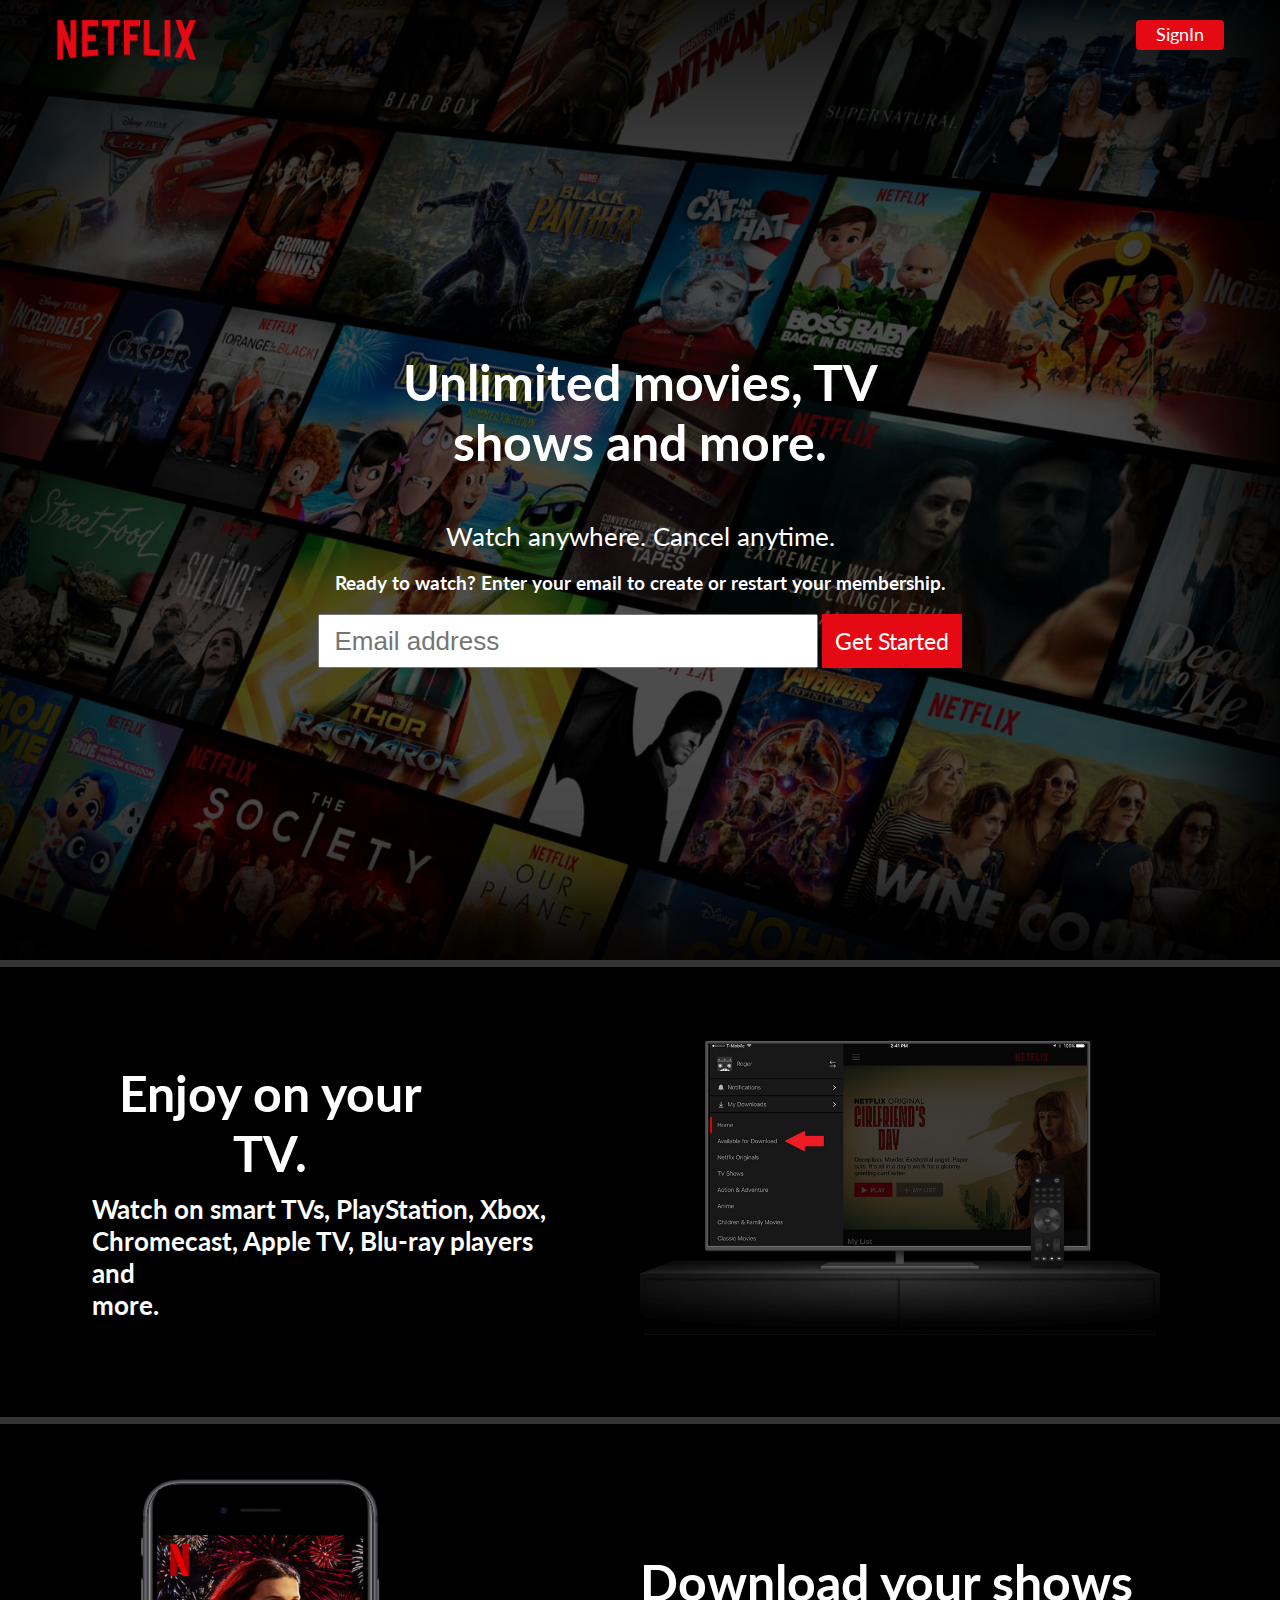
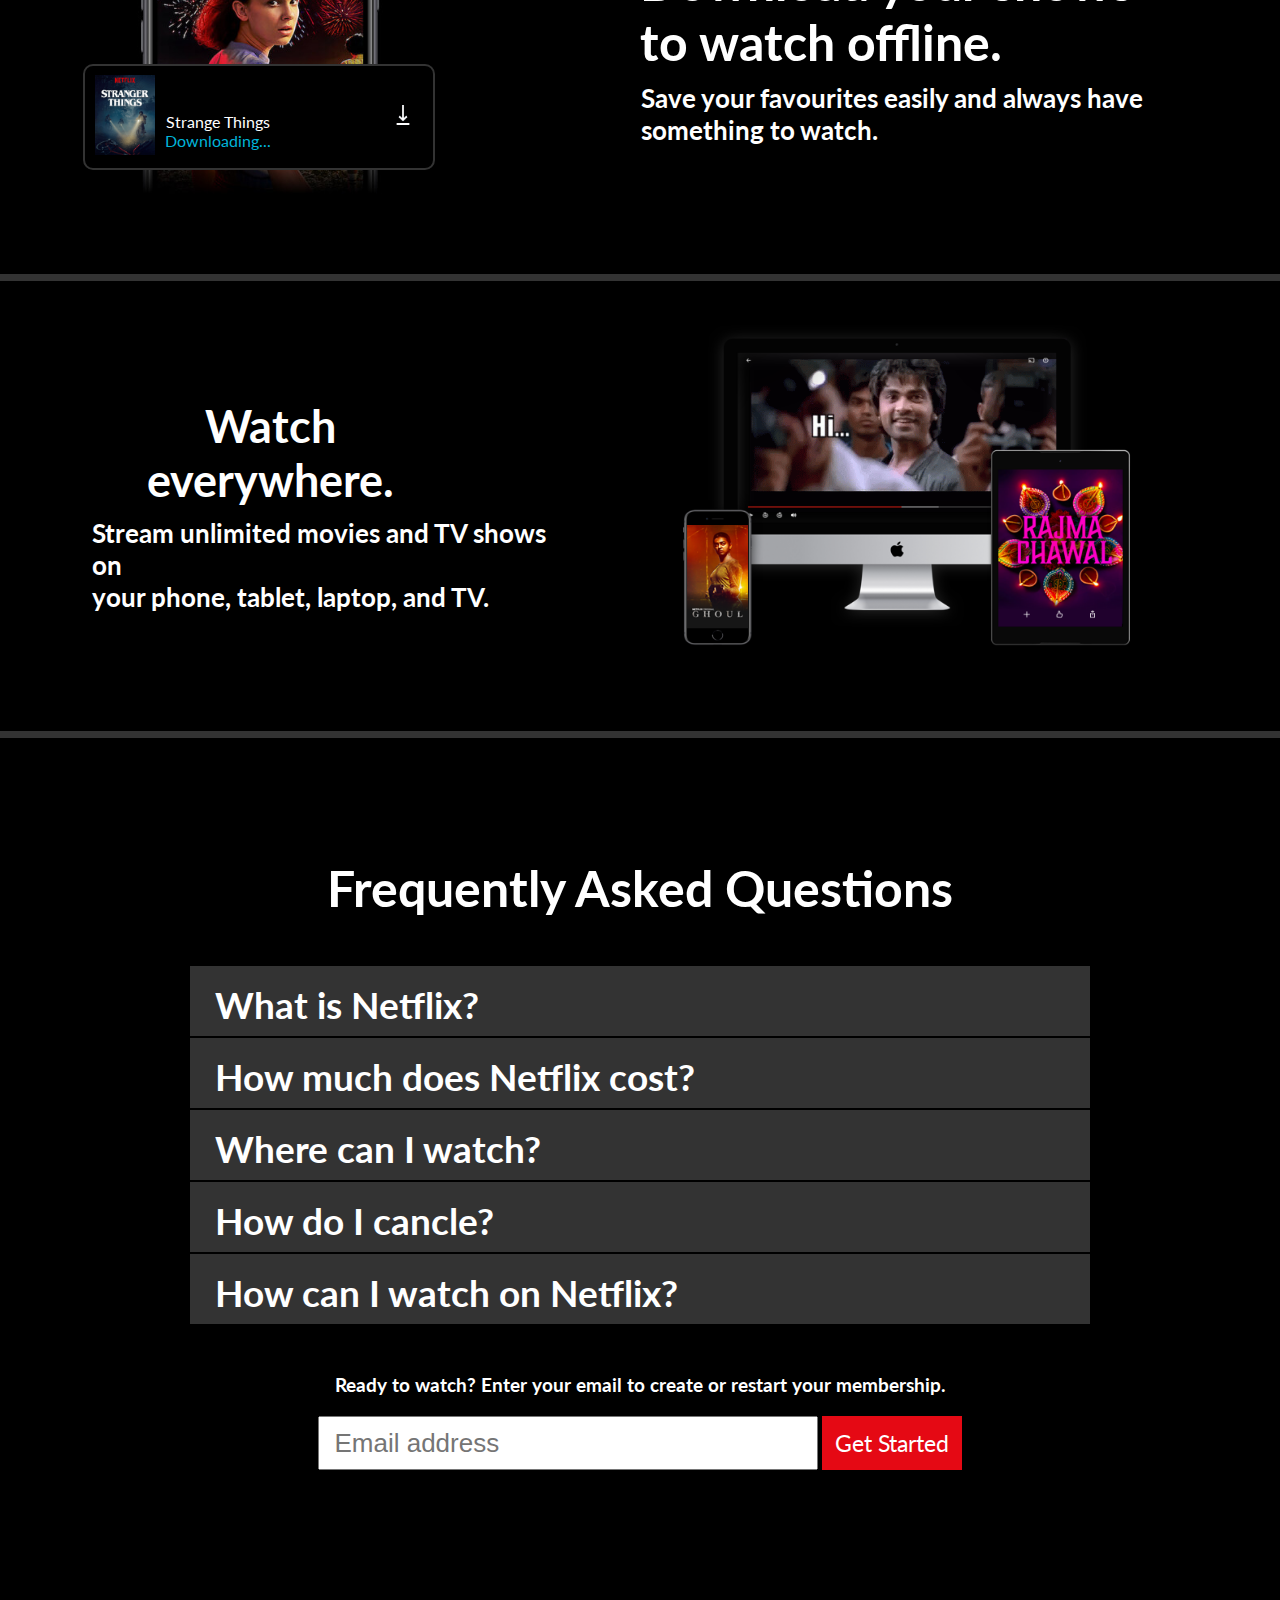
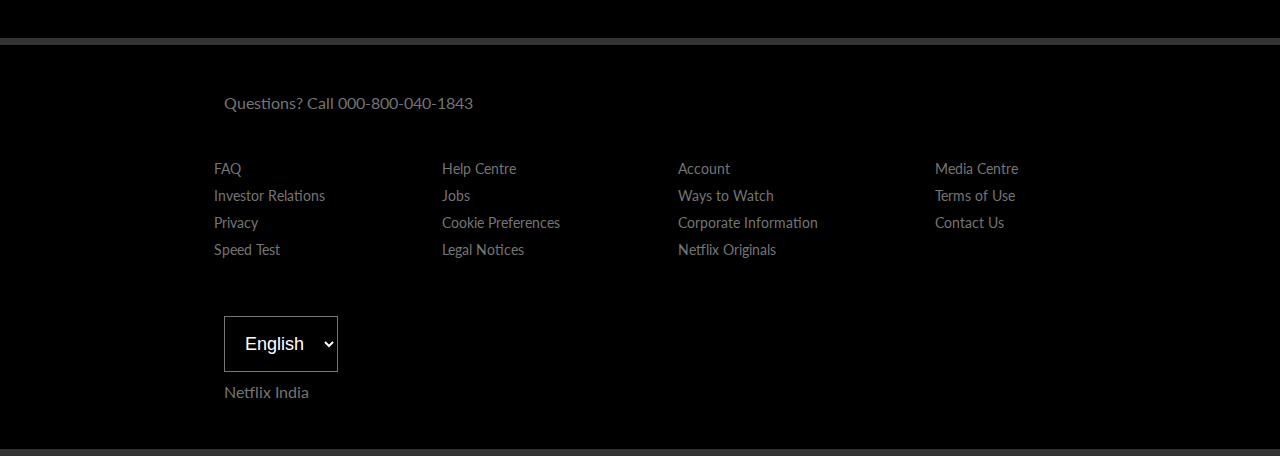
<file: index.html>
<!DOCTYPE html>
<html lang="en">
<head>
  <meta charset="UTF-8">
  <meta http-equiv="X-UA-Compatible" content="IE=edge">
  <meta name="viewport" content="width=device-width, initial-scale=1.0">
  <link rel="stylesheet" href="style.css">
  <link rel="stylesheet"  media ="screen and (max-width:600px)" href="mobile.css">
  <link rel="stylesheet" href="https://cdnjs.cloudflare.com/ajax/libs/font-awesome/5.15.2/css/all.min.css" integrity="sha512-HK5fgLBL+xu6dm/Ii3z4xhlSUyZgTT9tuc/hSrtw6uzJOvgRr2a9jyxxT1ely+B+xFAmJKVSTbpM/CuL7qxO8w==" crossorigin="anonymous" />
  <title>Netflix -- watch Movies Anywhere</title>
</head>
<body>
  <!-- Showcase -->
<div class="showcase">
  <header>
    <div class="showcase-top">
      <div class="nav">
        <img src="img/logo.png" alt="Netflix">
        <a href="#" class="btn btn-rounded">SignIn</a>
      </div>
    </div>
    <div class="showcase-content">
        <h1>Unlimited movies, TV<br> <span>shows and more.</span></h1>
        <p>Watch anywhere. Cancel anytime.</p>
        <h3>Ready to watch? Enter your email to create or restart your membership.</h3>
      <div class="showcase-search">
        <input type="text" placeholder="  Email address">
        <a href="#" class="btn btn-xl">Get Started <i class="fas fa-chevron-right"></i></a>
      </div>
    </div>
  </header>
</div>
<!-- Main Section -->
<div class="container">
  <div class="container-content">
    <div class="container-text">
      <h1 class="grid-item1">Enjoy on your TV.</h1>
      <h3 class="grid-item2">Watch on smart TVs, PlayStation, Xbox,<br>Chromecast, Apple TV, Blu-ray players and<br><span>more.</span></h3>
    </div>
    <img src="img/tv.png" alt="Tv">
  </div>
</div>
<div class="container">
  <div class="container-content">
    <div class="img-holder">
       <img src="img/mobile-0819.jpg" id="download-img" alt="Tv">
      </div>
       <div class="holder-container">
        <div class="holder">
          <div>
          <img src="img/boxshot.png" alt="box">
          <p>Strange Things<br><span>Downloading...</span></p>
            <img src="img/download-icon.gif" id="download" alt="">
        </div>
        </div>
        </div>
       <div class="container-text left">
      <h1 class="grid-item1 left">Download your shows <br>to watch offline.</h1>
      <h3 class="grid-item2 left">Save your favourites easily and always have <br> something to watch.</h3>
    </div>
  </div>
</div>
<div class="container">
  <div class="container-content">
    <div class="container-text">
      <h1 class="grid-item1 small">Watch everywhere.</h1>
      <h3 class="grid-item2">Stream unlimited movies and TV shows on<br>your phone, tablet, laptop, and TV.</h3>
    </div>
    <img src="img/device-pile-in.png" id="container-everywhere" alt="Tv">
  </div>
</div>

<!-- About Section -->
<div class="container">
  <div class="about">
  <div class="showcase-content">
  <h1>Frequently Asked Questions</h1>
  <div class="about-container">
    <h3>What is Netflix?</h3> 
    <i class="fas fa-plus"></i>
  </div>
  <div class="about-answer ">
    <p>Netflix is a streaming service that offers a wide variety of award-winning TV shows, movies, anime, documentaries and more – on thousands of internet-connected devices.</p>
    <p>You can watch as much as you want, whenever you want, without a single ad – all for one low monthly price. There's always something new to discover, and new TV shows and movies are added every week!</p>
  </div>

    <div class="about-container">
    <h3>How much does Netflix cost?</h3>
        <i class="fas fa-plus"></i>
      </div>
  <div class="about-answer">
    <p>Watch Netflix on your smartphone, tablet, Smart TV, laptop, or streaming device, all for one fixed monthly fee. Plans range from ₹ 199 to ₹ 799 a month. No extra costs, no contracts.</p>
      </div>
    
  <div class="about-container">
    <h3>Where can I watch?</h3>
    <i class="fas fa-plus"></i>
  </div>
  <div class="about-answer">
    <p>Watch anywhere, anytime, on an unlimited number of devices. Sign in with your Netflix account to watch instantly on the web at netflix.com from your personal computer or on any internet-connected device that offers the Netflix app, including smart TVs, smartphones, tablets, streaming media players and game consoles.</p>
    <p>You can also download your favourite shows with the iOS, Android, or Windows 10 app. Use downloads to watch while you're on the go and without an internet connection. Take Netflix with you anywhere.</p>
      </div>
  <div class="about-container">
    <h3>How do I cancle?</h3>
    <i class="fas fa-plus"></i>
  </div>
  <div class="about-answer ">
    <p>Netflix is flexible. There are no annoying contracts and no commitments. You can easily cancel your account online in two clicks. There are no cancellation fees – start or stop your account anytime.</p>
  </div>
      <div class="about-container">
    <h3>How can I watch on Netflix?</h3>
    <i class="fas fa-plus"></i>
  </div>
  <div class="about-answer ">
    <p>Netflix has an extensive library of feature films, documentaries, TV shows, anime, award-winning Netflix originals, and more. Watch as much as you want, anytime you want.</p>
  </div>
  <h3 id="email">Ready to watch? Enter your email to create or restart your membership.</h3>
  <div class="showcase-search email">
    <input type="text" placeholder="  Email address">
    <a href="#" class="btn btn-xl">Get Started <i class="fas fa-chevron-right"></i></a>
  </div>
  </div>
  </div>
</div>
<!-- footer -->
<div class="container footer">
  <div>
  <p>Questions? Call 000-800-040-1843</p>
  <div class="footer-container">
    <ul id="list">
      <a href="#"><li>FAQ</li></a>
      <a href="#"><li>Investor Relations</li></a>
      <a href="#"><li>Privacy</li></a>
      <a href="#"><li>Speed Test</li></a>
    </ul>

    <ul id="list">
     <a href="#"> <li>Help Centre</li></a>
      <a href="#"><li>Jobs</li></a>
      <a href="#"><li>Cookie Preferences</li></a>
      <a href="#"><li>Legal Notices</li></a>
    </ul>
    <ul id="list">
      <a href="#"><li>Account</li></a>
      <a href="#"> <li>Ways to Watch</li></a>
      <a href="#"><li>Corporate Information</li></a>
      <a href="#"><li>Netflix Originals</li></a>
    </ul>
    <ul id="list">
      <a href="#"><li>Media Centre</li></a>
      <a href="#"><li>Terms of Use</li></a>
      <a href="#"><li>Contact Us</li></a>
    </ul>
  </div>
  <select name="English" id="language">
    <option value="English">English</option>
    <option value="Hindi">Hindi</option>
  </select>
  <p>Netflix India</p>
</div>
</div>
<script src="main.js"></script>
</body>
</html>
</file>
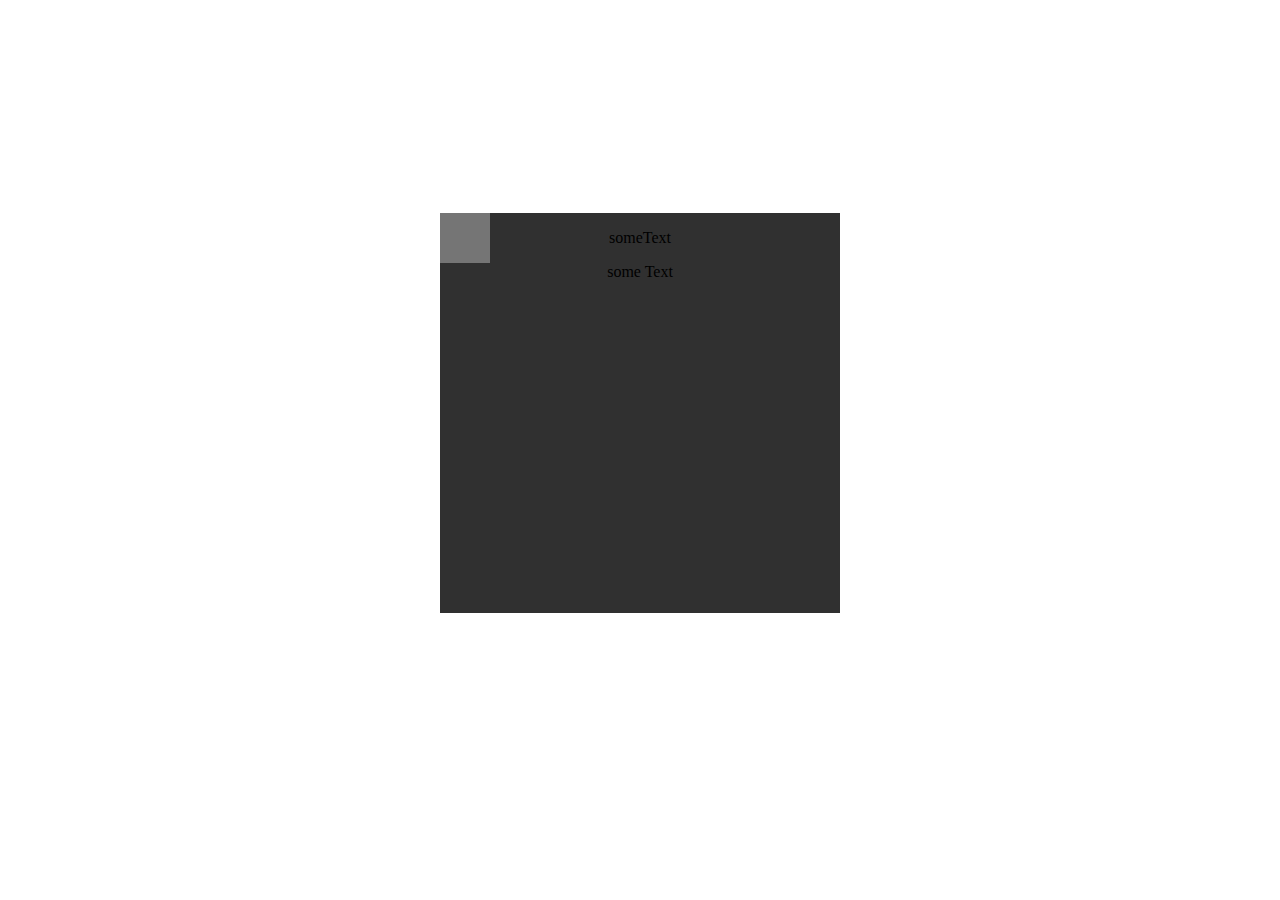
<file: pratice.html>
<!DOCTYPE html>
<html lang="en">
<head>
  <meta charset="UTF-8">
  <meta http-equiv="X-UA-Compatible" content="IE=edge">
  <meta name="viewport" content="width=device-width, initial-scale=1.0">
  <style>
    body{
      display:flex;
      align-items: center;
      min-height: 90vh;
      justify-content: center;
      text-align: center;
    }
    .parent{
      position: relative;
      background:#303030;
      width:400px;
      height:400px;
      }

      .child{
        position: absolute;
        top:0;
         left:0; 
        /* bottom:0; */
        right:0;
        background:#757575;
        height: 50px;
        width:50px;

      }
  </style>
  <title>Practice</title>
</head>
<body>
    <div class="parent">
      <p>someText</p>
      <div class="child"></div>
      <p>some Text</p>
    </div>
</body>
</html>
</file>
<file: style.css>
@import url('https://fonts.googleapis.com/css2?family=Lato:wght@700&display=swap');
* {
  box-sizing: border-box;
  padding: 0;
  margin: 0;
  text-decoration: none;
  list-style: none;
}
/* Utility classes */
.btn {
  background: #e50914;
  padding: 3px 20px;
  border-radius: 4px;
  color: #fff;
  font-size: 18px;
}
.btn-xl {
  padding: 13px;
  border-radius: 0px;
  font-size: 23px;
}

a {
  color: #757575;
}

body {
  font-family: 'Lato', sans-serif;
  background-color: #333;
}
.showcase {
  background: url('./img/background.jpg') no-repeat center center/cover;
}
header {
  z-index: 1;
  background: rgba(0, 0, 0, 0.6);
  box-shadow: inset 20px 60px 700px #000000, inset -40px -50px 100px #000000;
}

.showcase-top {
  padding: 20px 0px 0px;
}
.nav {
  display: flex;
  justify-content: space-between;
  margin: 0px 56px;
}

.nav a {
  height: 30px;
}
.showcase-top img {
  height: 40px;
  width: 140px;
}

.showcase-content {
  display: flex;
  justify-content: center;
  align-items: center;
  flex-direction: column;
  min-height: 100vh;
  margin: 0px 56px;
  padding: 30px 0px 30px;
  color: #fff;
}

.showcase-content h1 {
  font-size: 50px;
  margin-bottom: 20px;
}
.showcase-content h1 span {
  margin-left: 50px;
}

.showcase-content p {
  font-size: 26px;
  margin-bottom: 20px;
}

.showcase-content h3 {
  margin-bottom: 20px;
}

.showcase-search {
  display: inline;
  white-space: nowrap;
}
.showcase-content input {
  height: 54px;
  width: 500px;
  font-size: 26px;
}

.showcase-content a {
  margin: 0px;
}

/* Main Section */
.container {
  background-color: #000000;
  color: #fff;
  margin: 7px 0;
}

.container-content {
  display: grid;
  grid-template-columns: 50% 50%;
  align-content: space-between;
  left: 0;
  top: 0;
}

.container-text {
  justify-content: center;
  text-align: center;
  align-items: left;
  min-height: 50vh;
  display: flex;
  flex-direction: column;
  padding: 91px;
}

.container-content img {
  height: 370px;
  width: 520px;
  background: url('./img/20227-21661-netflix2-l.jpg') no-repeat 70px 75px/377px;
  margin-bottom: 2rem;
}

.grid-item1 {
  margin-bottom: 10px;
  font-size: 50px;
  margin-right: 100px;
}

.grid-item1.small {
  font-size: 45px;
}
.grid-item2 {
  display: flex;
  flex-direction: column;
  align-items: flex-start;
  text-align: left;
  font-size: 1.625rem;
  margin-left: 1px;
}

.grid-item2 span {
  margin-right: 410px;
}

/* second container */

.container-text.left {
  padding: 0;
  align-items: left;
  text-align: left;
}
.grid-item1 .left {
  align-items: flex-start;
  display: flex;
}

.grid-item2 {
  display: flex;
  flex-direction: column;
  align-items: flex-start;
  text-align: left;
  font-size: 1.625rem;
  margin-left: 1px;
}

.grid-item2 span {
  margin-right: 410px;
}

.holder {
  display: flex;
  height: 106px;
  background: #000000;
  color: #fff;
  padding: 10px;
  border: 2.5px solid #333;
  max-width: 380px;
  position: relative;
  border-radius: 10px;
  margin-left: 2rem;
}

.holder div {
  display: flex;
  flex-direction: row;
  /* position: absolute; */
  align-items: center;
  text-align: center;
  justify-content: center;
  left: 0;
  margin-top: 27px;
  top: 0;
}
.holder img {
  width: 60px;
  height: 80px;
}

#download {
  height: 50px;
  width: 40px;
  margin-left: 7rem;
}

.holder p {
  margin-left: 10px;
}

.holder p span {
  color: #00b4d8;
}

.img-holder {
  position: relative;
}

.holder-container {
  position: absolute;
  left: 4%;
  margin-top: 15rem;
  /* right: 10%; */
}

#container-everywhere {
  height: 370px;
  width: 520px;
  background: url('./img/tenor.gif') no-repeat 110px 25px/317px;
  margin-bottom: 2rem;
  margin-top: 2rem;
}

/* About Section */
.about {
  transform: 0.5s ease-in;
}
.about-container {
  display: flex;
  background: #333;
  width: 900px;
  height: 70px;
  margin-bottom: 2px;
  font-size: 2rem;
  padding: 1rem 25px;
  justify-content: space-between;
  cursor: pointer;
  transform: 0.5s ease-in;
  /* transition: 0.5s ease-in; */
}

.showcase-content h1 {
  margin-bottom: 3rem;
}

#email {
  margin-top: 3rem;
}

.fas.fa-plus {
  font-weight: 100px;
  /* transform: rotate(135deg); */
}

.showcase-search.email {
  margin-bottom: 3rem;
}
.about-answer {
  position: absolute;
  overflow: hidden;
  background: #333;
  margin-top: 0.5px;
  margin-bottom: 3.5px;
  padding: 10px 25px;
  height: 210px;
  width: 900px;
  visibility: hidden;
}
.about-answer p {
  font-size: 20px;
}
.about-answer.active {
  position: relative;
  visibility: visible;
  height: 100%;
  top: 0;
  right: 0;
  /* z-index: 1; */
}

.fa-plus.active {
  transform: rotate(135deg);
}

/* Footer */

.footer-container {
  display: flex;
  justify-content: space-evenly;
  margin: 3rem;
  margin-right: 6rem;
}

.container.footer {
  padding: 3rem;
  color: #757575;
}

#list a li {
  margin-bottom: 10px;
  font-size: 14px;
}

#list a li:hover {
  text-decoration: underline;
}

select {
  background: #000000;
  color: #fff;
  padding: 1rem;
  margin-bottom: 10px;
  font-size: 18px;
}

.container.footer p {
  padding-left: 11rem;
}

.container.footer select {
  margin-left: 11rem;
}
</file>
<file: mobile.css>
.nav {
  display: flex;
  justify-content: space-between;
  margin: 0px 26px;
}

.showcase-content {
  display: flex;
  justify-content: center;
  align-items: center;
  flex-direction: column;
  min-height: 100vh;
  margin-left: 50px;
  color: #fff;
  /* margin-bottom: 30px; */
}
header {
  z-index: 1;
  background: rgba(0, 0, 0, 0.6);
  box-shadow: inset 20px 30px 700px #000000, inset -10px -10px 100px #000000;
}

.showcase-content h1 {
  font-size: 40px;
  /* margin-bottom: 20px; */
}
.showcase-content h1 span {
  margin-left: 1px;
}

.showcase-content p {
  font-size: 25px;
  margin-bottom: 1rem;
}

.showcase-content input {
  height: 54px;
  width: 200px;
  font-size: 26px;
  margin-top: 7.5rem;
}

/* Main Section */

.container-content {
  display: flex;
  flex-direction: column;
  align-items: center;
  justify-content: center;
  text-align: center;
}

.container-text {
  justify-content: center;
  text-align: center;
  align-items: center;
  min-height: 50vh;
  display: flex;
  flex-direction: column;
  padding: 91px;
}
*/ .container-content img {
  height: 370px;
  width: 320px;
  background: url('./img/20227-21661-netflix2-l.jpg') no-repeat 70px 75px/377px;
  margin-bottom: 2rem;
}

/* card */
.grid-item1 {
  margin-left: 6rem;
  margin-inline-end: 0;
  margin-inline-start: 0;
  margin-bottom: 1rem;
}
.grid-item1 h1 {
  /* margin-inline-end: 0;
  margin-inline-start: 0; */
}

.holder {
  display: flex;
  height: 106px;
  background: #000000;
  color: #fff;
  padding: 10px;
  border: 2.5px solid #333;
  max-width: 380px;
  position: relative;
  border-radius: 10px;
  margin-left: 2rem;
}

.container-text.left {
  padding: 0;
  align-items: center;
  text-align: center;
}

.grid-item2 {
  display: flex;
  flex-direction: column;
  align-items: center;
  text-align: center;
  font-size: 1.2rem;
  margin-left: 1px;
}
.grid-item2 span {
  display: none;
}

.holder {
  display: none;
}
.holder div {
  display: none;
}

/* About Section */

.about-container {
  display: flex;
  background: #333;
  width: inherit;
  height: 70px;
  margin-bottom: 2px;
  font-size: 2rem;
  padding: 1rem 25px;
  justify-content: space-between;
  cursor: pointer;
  /* transition: 0.5s ease-in; */
}
</file>
